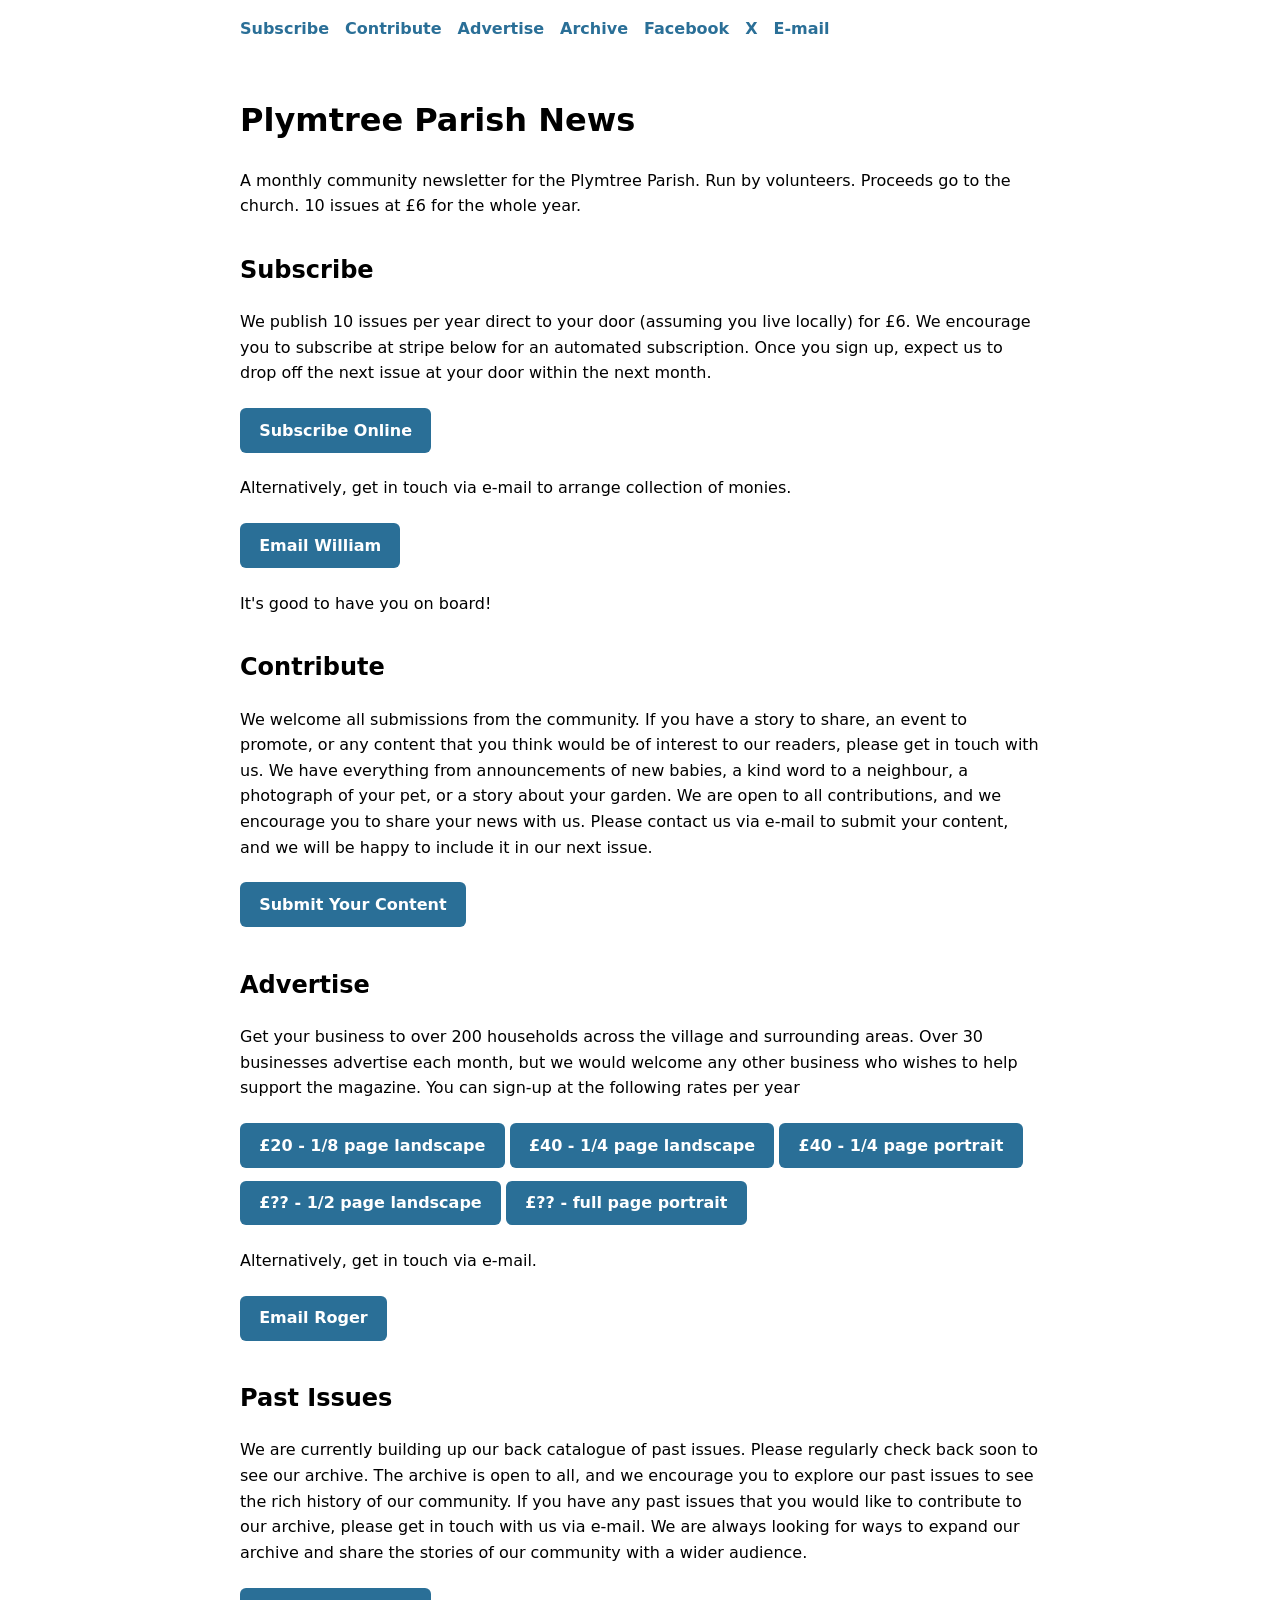
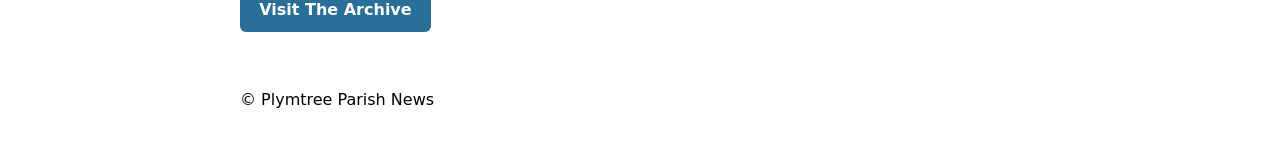
<file: index.html>
<!DOCTYPE html>
<html lang="en">
<head>
  <meta charset="UTF-8">
  <meta name="viewport" content="width=device-width, initial-scale=1.0">
  <title>Plymtree Parish News</title>
  <!-- Google Tag Manager -->
  <script>(function(w,d,s,l,i){w[l]=w[l]||[];w[l].push({'gtm.start':
  new Date().getTime(),event:'gtm.js'});var f=d.getElementsByTagName(s)[0],
  j=d.createElement(s),dl=l!='dataLayer'?'&l='+l:'';j.async=true;j.src=
  'https://www.googletagmanager.com/gtm.js?id='+i+dl;f.parentNode.insertBefore(j,f);
  })(window,document,'script','dataLayer','GTM-ND8VCLN6');</script>
  <!-- End Google Tag Manager -->
  <link rel="stylesheet" href="styles.css">
</head>
<body>
  <!-- Google Tag Manager (noscript) -->
  <noscript><iframe src="https://www.googletagmanager.com/ns.html?id=GTM-ND8VCLN6"
  height="0" width="0" style="display:none;visibility:hidden"></iframe></noscript>
  <!-- End Google Tag Manager (noscript) -->
  <header>
    <nav>
      <ul>
        <li><a href="#subscribe">Subscribe</a></li>
        <li><a href="#contribute">Contribute</a></li>
        <li><a href="#advertise">Advertise</a></li>
        <li><a href="#archive">Archive</a></li>
        <li><a href="https://www.facebook.com/PlymtreeParishNews">Facebook</a></li>
        <li><a href="https://twitter.com/PlymtreeParishNews">X</a></li>
        <li><a href="mailto:hello@plymtreeparishnews.org.uk">E-mail</a></li>
      </ul>
    </nav>
  </header>

  <main>
    <h1>Plymtree Parish News</h1>
    <p>A monthly community newsletter for the Plymtree Parish. Run by volunteers. Proceeds go to the church. 10 issues at £6 for the whole year.</p>

    <section id="subscribe">
      <h2>Subscribe</h2>
      <p>
        We publish 10 issues per year direct to your door (assuming you live locally) for £6. We encourage you to subscribe at stripe below for an automated subscription. Once you sign up, expect us to drop off the next issue at your door within the next month.
      </p>

      <a class="button" href="https://your-stripe-checkout-link-here">
        Subscribe Online
      </a>

      <p>Alternatively, get in touch via e-mail to arrange collection of monies.</p>

      <a class="button" href="mailto:hello@plymtreeparishnews.org.uk">
        Email William
      </a>

      <p>It's good to have you on board!</p>
    </section>

    <section id="contribute">
      <h2>Contribute</h2>
      <p>
        We welcome all submissions from the community. If you have a story to share, an event to promote, or any content that you think would be of interest to our readers, please get in touch with us. We have everything from announcements of new babies, a kind word to a neighbour, a photograph of your pet, or a story about your garden. We are open to all contributions, and we encourage you to share your news with us. Please contact us via e-mail to submit your content, and we will be happy to include it in our next issue.
      </p>

      <a class="button" href="mailto:hello@plymtreeparishnews.org.uk">
        Submit Your Content
      </a>
    </section>

    <section id="advertise">
      <h2>Advertise</h2>
      <p>
        Get your business to over 200 households across the village and surrounding areas. Over 30 businesses advertise each month, but we would welcome any other business who wishes to help support the magazine. You can sign-up at the following rates per year
      </p>

      <a class="button" href="mailto:hello@plymtreeparishnews.org.uk">
        £20 - 1/8 page landscape
      </a>

      <a class="button" href="mailto:hello@plymtreeparishnews.org.uk">
        £40 - 1/4 page landscape
      </a>

      <a class="button" href="mailto:hello@plymtreeparishnews.org.uk">
        £40 - 1/4 page portrait
      </a>

      <a class="button" href="mailto:hello@plymtreeparishnews.org.uk">
        £?? - 1/2 page landscape
      </a>

      <a class="button" href="mailto:hello@plymtreeparishnews.org.uk">
        £?? - full page portrait
      </a>

      <p>Alternatively, get in touch via e-mail.</p>

      <a class="button" href="mailto:hello@plymtreeparishnews.org.uk">
        Email Roger
      </a>
    </section>

    <section id="archive">
      <h2>Past Issues</h2>
      <p>
        We are currently building up our back catalogue of past issues. Please regularly check back soon to see our archive. The archive is open to all, and we encourage you to explore our past issues to see the rich history of our community. If you have any past issues that you would like to contribute to our archive, please get in touch with us via e-mail. We are always looking for ways to expand our archive and share the stories of our community with a wider audience.
      </p>

      <a class="button" href="contact.html">
        Visit The Archive
      </a>
    </section>
  </main>

  <footer>
    <p>© Plymtree Parish News</p>
  </footer>
</body>
</html>
</file>
<file: styles.css>
/* Basic reset for consistent spacing */
body {
  font-family: system-ui, sans-serif;
  line-height: 1.6;
  margin: 0;
  padding: 0;
}

/* Make links look like buttons */
.button {
  display: inline-block;
  padding: 0.6rem 1.2rem;
  margin: 0.4rem 0;
  background-color: #2a6f97;      /* A calm, trustworthy blue */
  color: white;
  text-decoration: none;
  border-radius: 6px;
  font-weight: 600;
  transition: background-color 0.2s ease, transform 0.1s ease;
}

/* Hover state */
.button:hover {
  background-color: #1f5a7a;
  transform: translateY(-2px);
}

/* Keyboard focus state (important for accessibility) */
.button:focus {
  outline: 3px solid #ffbf47;     /* GOV.UK-style focus ring */
  outline-offset: 3px;
}

/* Optional: make buttons full-width on small screens */
@media (max-width: 600px) {
  .button {
    width: 100%;
    text-align: center;
  }
}

/* Optional: tidy up nav */
nav ul {
  list-style: none;
  padding: 0;
  margin: 0;
  display: flex;
  flex-wrap: wrap;
  gap: 1rem;
}

nav a {
  text-decoration: none;
  color: #2a6f97;
  font-weight: 600;
}

nav a:hover {
  text-decoration: underline;
}

/* Basic layout spacing */
main, header, footer {
  padding: 1rem 1.5rem;
  max-width: 800px;
  margin: auto;
}

section {
  margin-top: 2rem;
}
</file>
